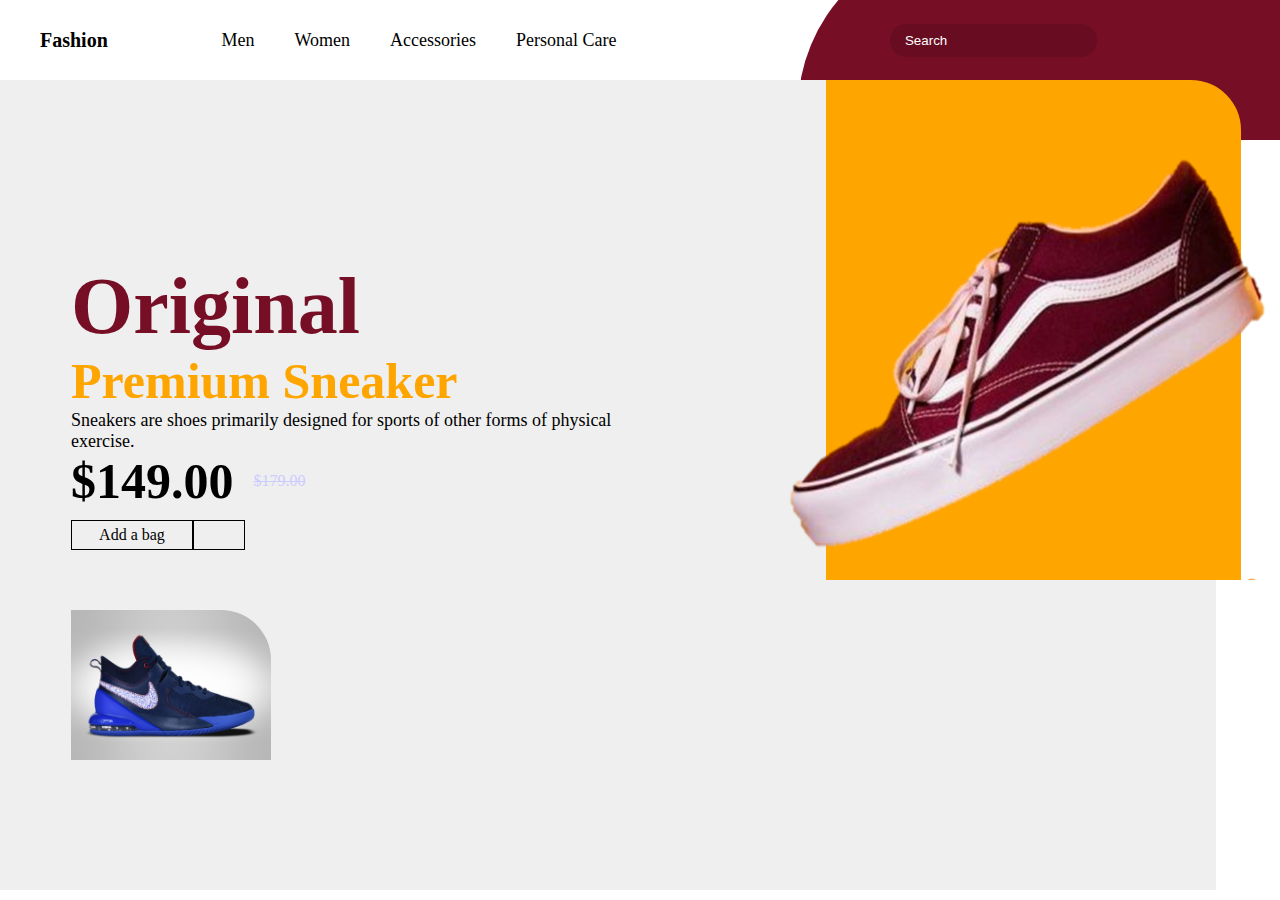
<file: index.html>
<html>
    <head>
        <title>E-commerce web concept</title>
        <link rel="stylesheet" href="style.css">
        <link rel="stylesheet" href="https://cdnjs.cloudflare.com/ajax/libs/font-awesome/6.0.0-beta3/css/all.min.css" integrity="sha512-Fo3rlrZj/k7ujTnHg4CGR2D7kSs0v4LLanw2qksYuRlEzO+tcaEPQogQ0KaoGN26/zrn20ImR1DfuLWnOo7aBA==" crossorigin="anonymous" referrerpolicy="no-referrer" />
    </head>
    <body>
        <div class="Navbar">
            <div class="logo">Fashion</div>
            <div class="Nav">
                <li>Men</li>
                <li>Women</li>
                <li>Accessories</li>
                <li>Personal Care</li>
            </div>
            <div class="searchbar">
                <div class="search">
                    <input type="search" placeholder="Search">
                    <i class="fa-solid fa-search"></i>
                </div>
                <i class="fa-solid fa-cart-arrow-down"></i>
                <i class="fa-solid fa-bars"></i>
            </div>
        </div>

        <div class="heading">
            <div class="leftcontent">
                <h2>Original</h2>
                <h3>Premium Sneaker</h3>
                <p>Sneakers are shoes 
                    primarily designed for sports of other forms of 
                    physical exercise.
                </p>
                <div class="price">
                    <strong>$149.00</strong>
                    <div class="actualprice">
                        $179.00
                    </div>
                </div>

                <div class="addbag">
                    <div class="bagtext">
                        Add a bag
                    </div>
                    <div class="bagicon">
                        <i class="fa-solid fa-bag-shopping"></i>
                    </div>
                </div>

                <img src="shoes1.jpg" width="200px" height="150px" class="shoesdown">
            </div>

            <div class="rightcontent">
                <img src="shoes1.png" width="500px" height="500px">
            </div>
        </div>
    </body>
</html>
</file>
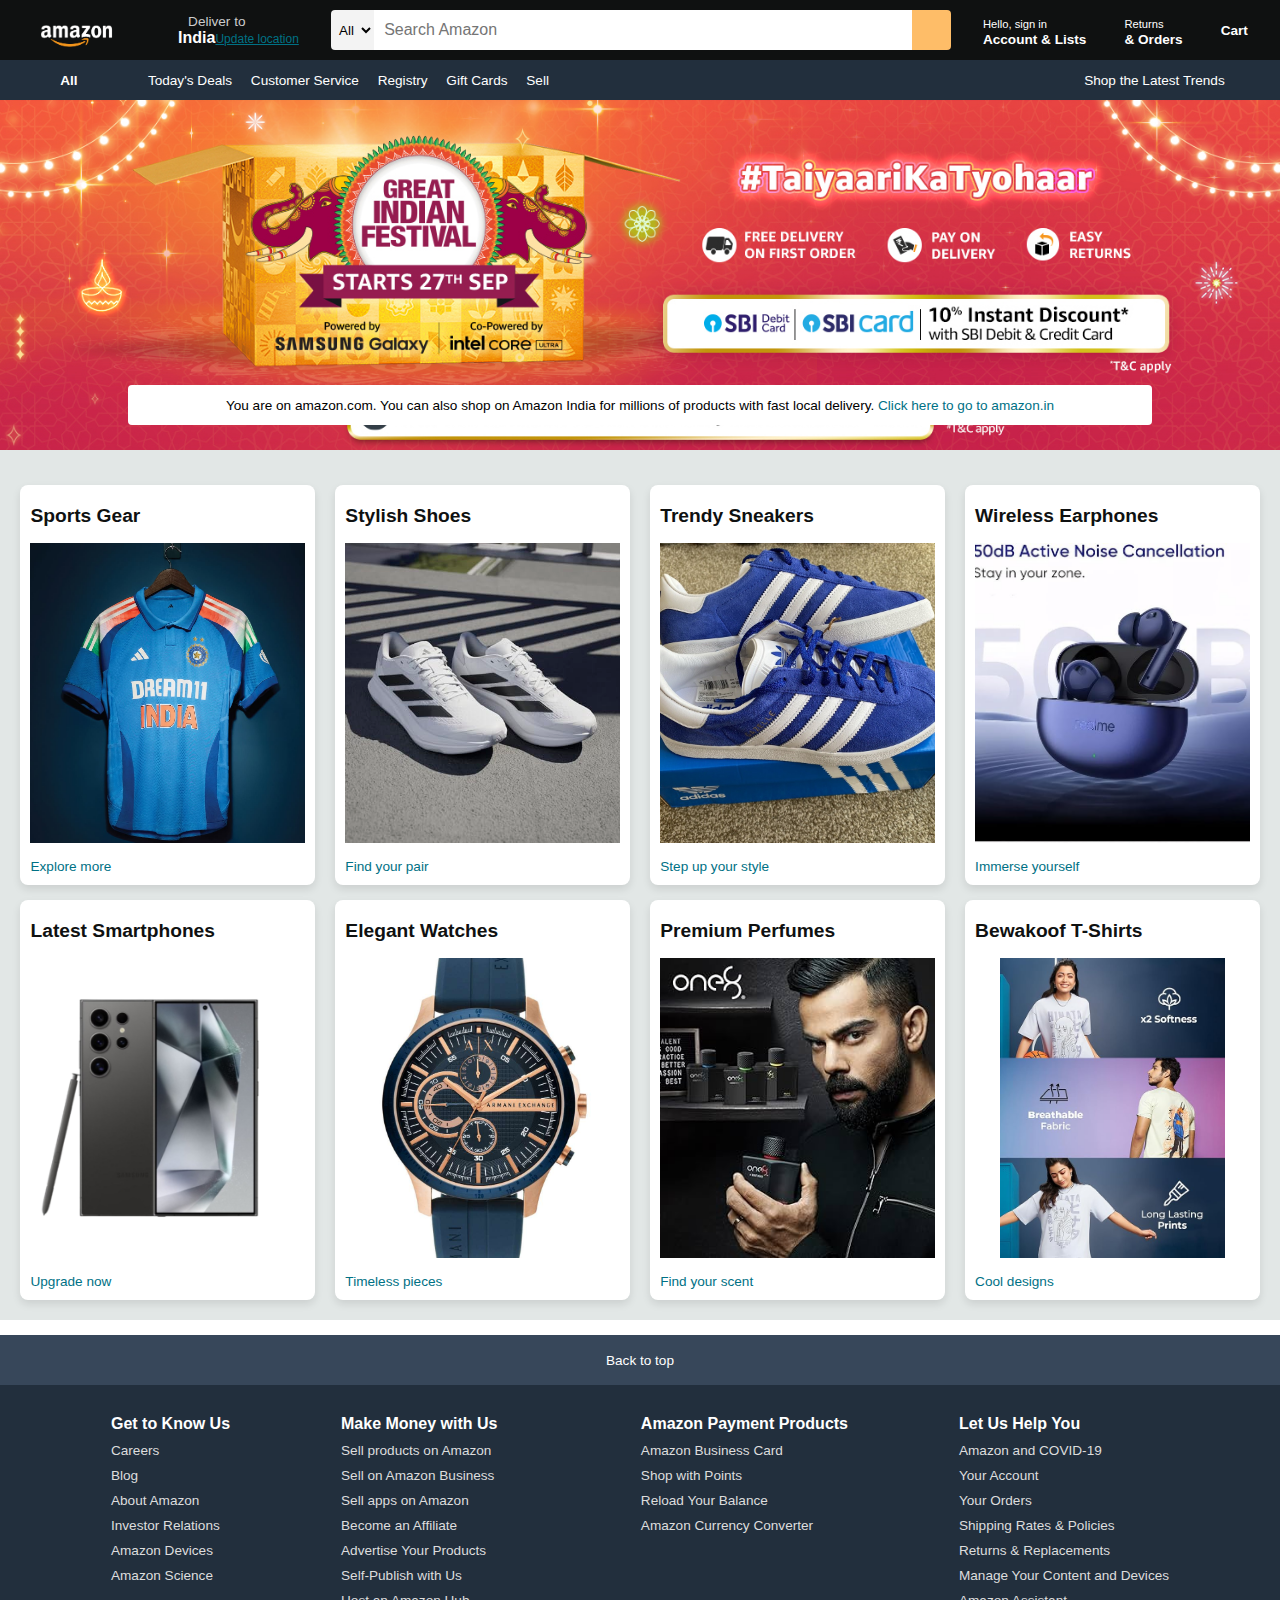
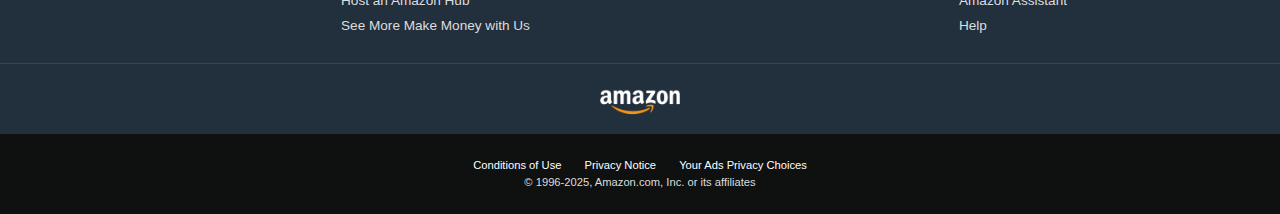
<file: Amazon Clone/index.html>
<!DOCTYPE html>
<html lang="en">
<head>
    <meta charset="UTF-8">
    <meta name="viewport" content="width=device-width, initial-scale=1.0">
    <title>Amazon Products Showcase</title>
    <link rel="stylesheet" href="style.css">
    <link rel="stylesheet" href="https://cdnjs.cloudflare.com/ajax/libs/font-awesome/6.5.2/css/all.min.css" integrity="sha512-SnH5WK+bZxgPHs44uWIX+LLJAJ9/2PkPKZ/QiAj6Ta8yptKmFlDLI4zAwH+zdybfQEmUFzVpISw/IKzphliPABC" crossorigin="anonymous" referrerpolicy="no-referrer" />
</head>
<body>
    <header>
        <div class="navbar">
            <div class="nav-logo border">
                <div class="logo"></div>
            </div>

            <div class="nav-address border">
                <p class="add-first">Deliver to</p>
                <div class="add-icon">
                    <i class="fa-solid fa-location-dot"></i>
                    <p class="add-second">India</p>
                    <span class="change-location-text">Update location</span>
                </div>
            </div>
            <div class="nav-search">
                <select class="search-select">
                    <option>All</option>
                </select>
                <input placeholder="Search Amazon" class="search-input">
                <button type="submit" class="search-icon">
                    <i class="fa-solid fa-magnifying-glass"></i>
                </button>
            </div>

            <div class="nav-signin border">
                <p><span>Hello, sign in</span></p>
                <p class="nav-second">Account & Lists</p>
            </div>

            <div class="nav-return border">
                <p><span>Returns</span></p>
                <p class="nav-second">& Orders</p>
            </div>

            <div class="nav-cart border">
                <i class="fa-solid fa-cart-shopping"></i>
                Cart
            </div>
        </div>

        <div class="panel">
            <div class="panel-all">
                <i class="fa-solid fa-bars"></i>
                All
            </div>
            <div class="panel-ops">
                <p>Today's Deals</p>
                <p>Customer Service</p>
                <p>Registry</p>
                <p>Gift Cards</p>
                <p>Sell</p>
            </div>
            <div class="panel-deals">
                Shop the Latest Trends
            </div>
        </div>
    </header>

    <div class="hero-section">
        <div class="hero-msg">
            <p>You are on amazon.com. You can also shop on Amazon India for millions of products with fast local delivery. <a href="#">Click here to go to amazon.in</a></p>
        </div>
    </div>

    <div class="shop-section">
        <div class="box1 box">
            <div class="box-content">
                <h2>Sports Gear</h2>
                <div class="box-img" style="background-image: url('images/sports_gear.jpg');"></div>
                <p>Explore more</p>
            </div>
        </div>
        <div class="box2 box">
            <div class="box-content">
                <h2>Stylish Shoes</h2>
                <div class="box-img" style="background-image: url('images/stylish_shoes.jpg');"></div>
                <p>Find your pair</p>
            </div>
        </div>
        <div class="box3 box">
            <div class="box-content">
                <h2>Trendy Sneakers</h2>
                <div class="box-img" style="background-image: url('images/trendy_sneakers.jpg');"></div>
                <p>Step up your style</p>
            </div>
        </div>
        <div class="box4 box">
            <div class="box-content">
                <h2>Wireless Earphones</h2>
                <div class="box-img" style="background-image: url('images/wireless_earphones.jpg');"></div>
                <p>Immerse yourself</p>
            </div>
        </div>
        <div class="box5 box">
            <div class="box-content">
                <h2>Latest Smartphones</h2>
                <div class="box-img" style="background-image: url('images/latest_smartphones.jpg');"></div>
                <p>Upgrade now</p>
            </div>
        </div>
        <div class="box6 box">
            <div class="box-content">
                <h2>Elegant Watches</h2>
                <div class="box-img" style="background-image: url('images/elegant_watches.jpg');"></div>
                <p>Timeless pieces</p>
            </div>
        </div>
        <div class="box7 box">
            <div class="box-content">
                <h2>Premium Perfumes</h2>
                <div class="box-img" style="background-image: url('images/premium_perfumes.jpg');"></div>
                <p>Find your scent</p>
            </div>
        </div>
        <div class="box8 box">
            <div class="box-content">
                <h2>Bewakoof T-Shirts</h2>
                <div class="box-img bewakoof-img" style="background-image: url('images/bewakoof_tshirts.jpg');"></div>
                <p>Cool designs</p>
            </div>
        </div>
    </div>

    <footer>
        <div class="foot-panel1">
            Back to top
        </div>

        <div class="foot-panel2">
            <ul>
                <p>Get to Know Us</p>
                <a href="#">Careers</a>
                <a href="#">Blog</a>
                <a href="#">About Amazon</a>
                <a href="#">Investor Relations</a>
                <a href="#">Amazon Devices</a>
                <a href="#">Amazon Science</a>
            </ul>
            <ul>
                <p>Make Money with Us</p>
                <a href="#">Sell products on Amazon</a>
                <a href="#">Sell on Amazon Business</a>
                <a href="#">Sell apps on Amazon</a>
                <a href="#">Become an Affiliate</a>
                <a href="#">Advertise Your Products</a>
                <a href="#">Self-Publish with Us</a>
                <a href="#">Host an Amazon Hub</a>
                <a href="#">See More Make Money with Us</a>
            </ul>
            <ul>
                <p>Amazon Payment Products</p>
                <a href="#">Amazon Business Card</a>
                <a href="#">Shop with Points</a>
                <a href="#">Reload Your Balance</a>
                <a href="#">Amazon Currency Converter</a>
            </ul>
            <ul>
                <p>Let Us Help You</p>
                <a href="#">Amazon and COVID-19</a>
                <a href="#">Your Account</a>
                <a href="#">Your Orders</a>
                <a href="#">Shipping Rates & Policies</a>
                <a href="#">Returns & Replacements</a>
                <a href="#">Manage Your Content and Devices</a>
                <a href="#">Amazon Assistant</a>
                <a href="#">Help</a>
            </ul>
        </div>

        <div class="foot-panel3">
            <div class="logo"></div>
        </div>

        <div class="foot-panel4">
            <div class="pages">
                <a href="#">Conditions of Use</a>
                <a href="#">Privacy Notice</a>
                <a href="#">Your Ads Privacy Choices</a>
            </div>
            <div class="copyright">
                © 1996-2025, Amazon.com, Inc. or its affiliates
            </div>
        </div>
    </footer>
</body>
</html>
</file>
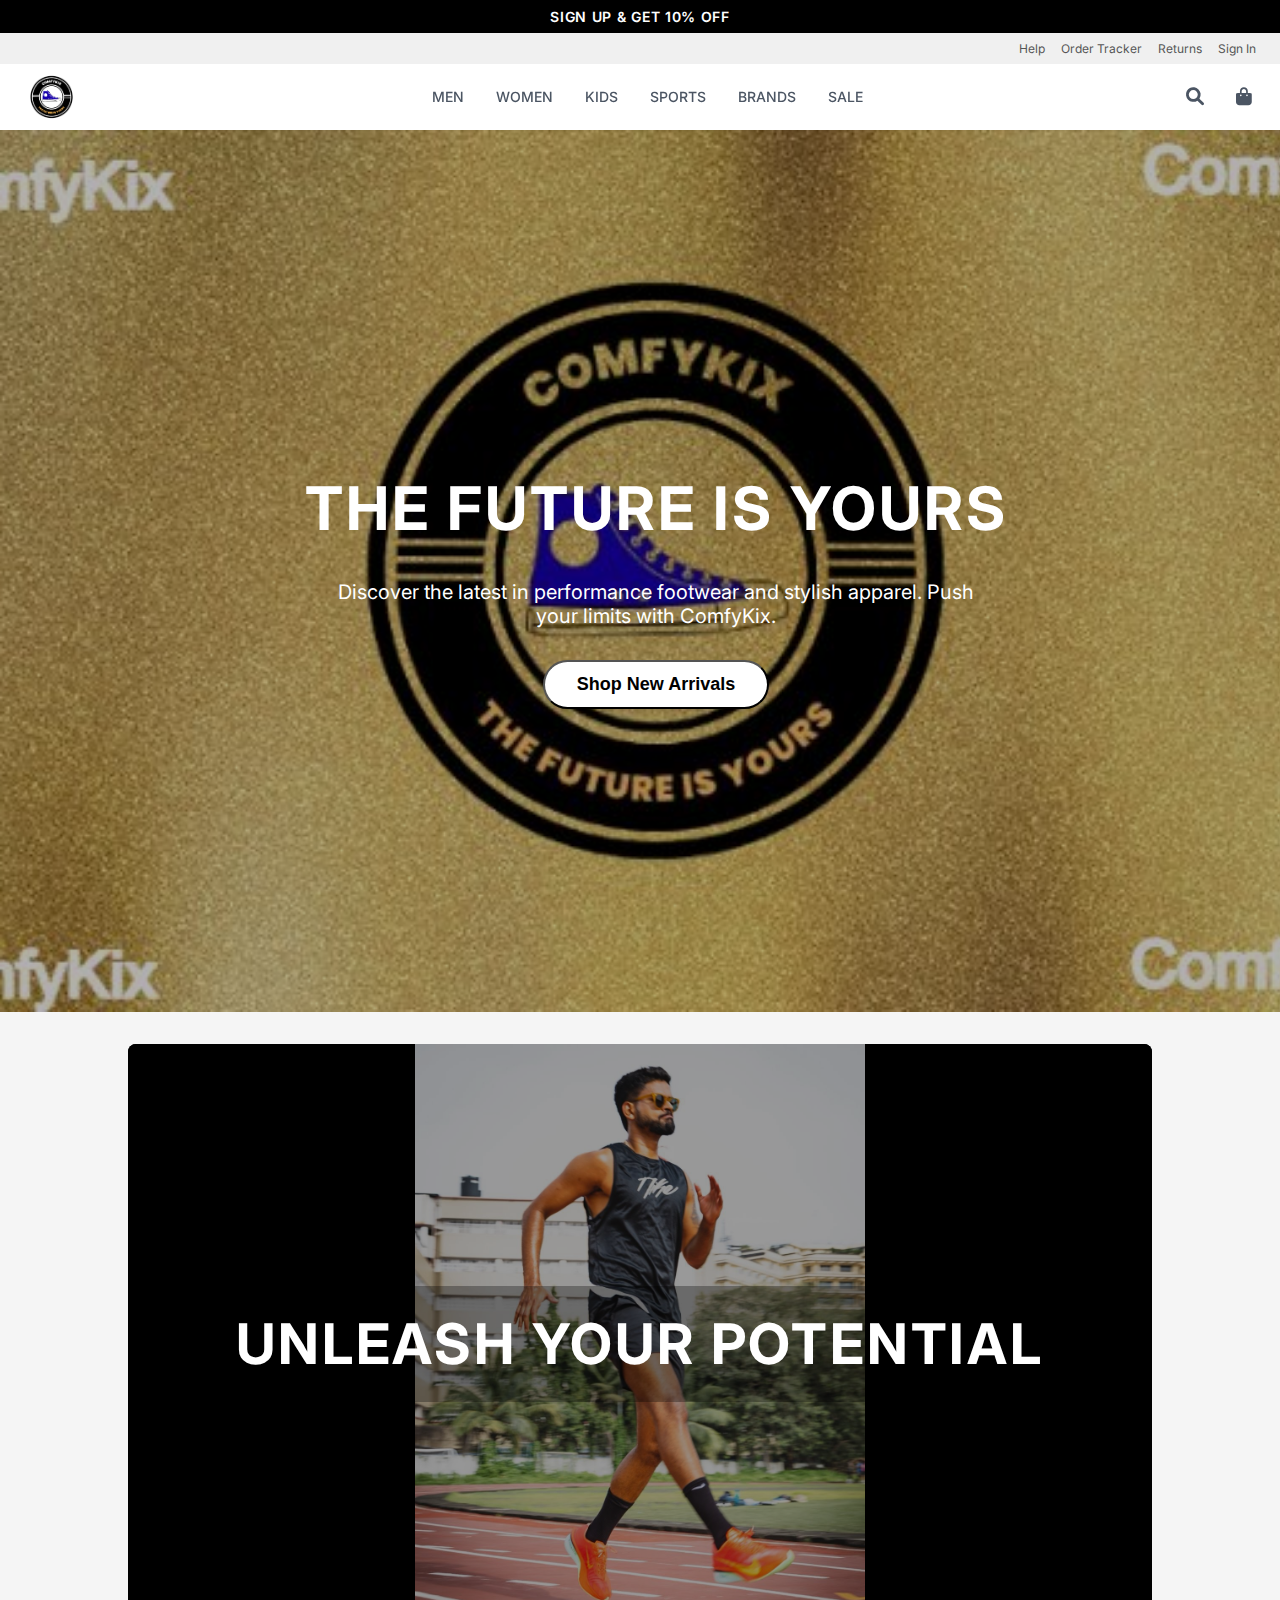
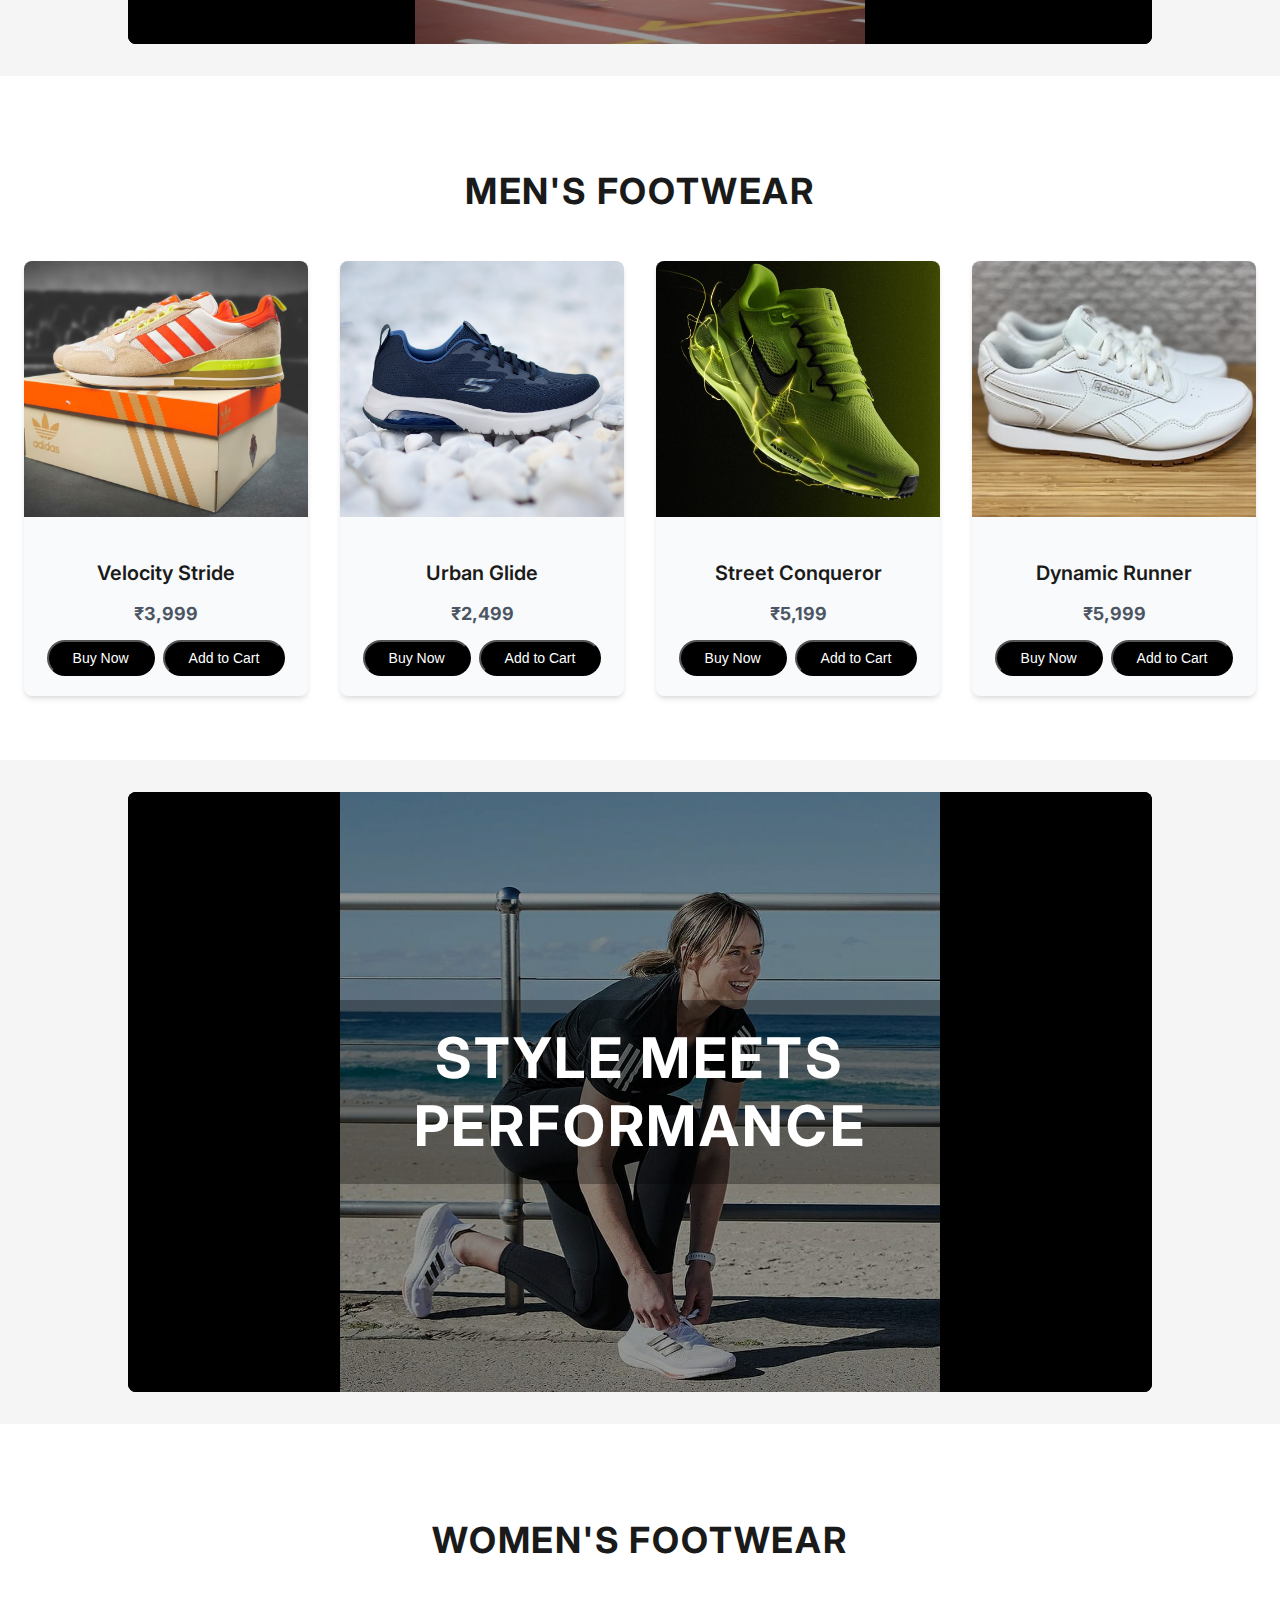
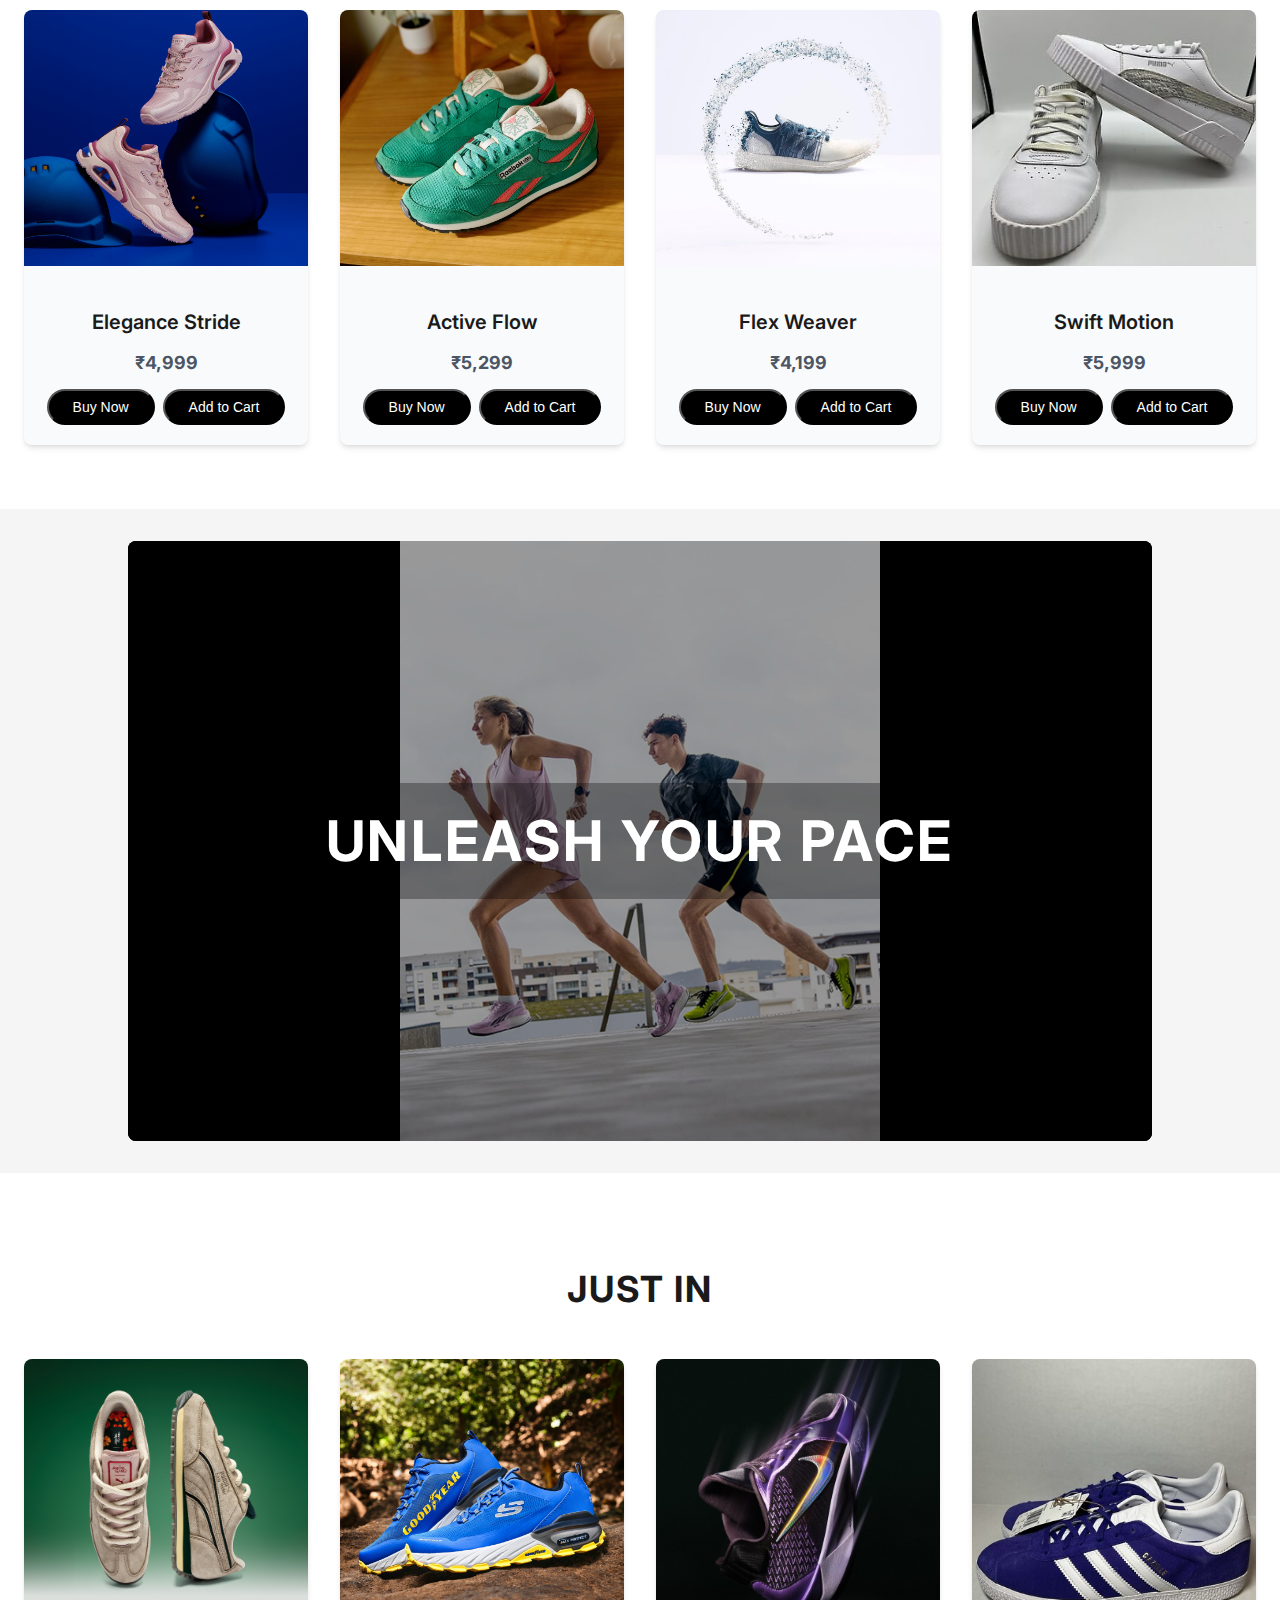
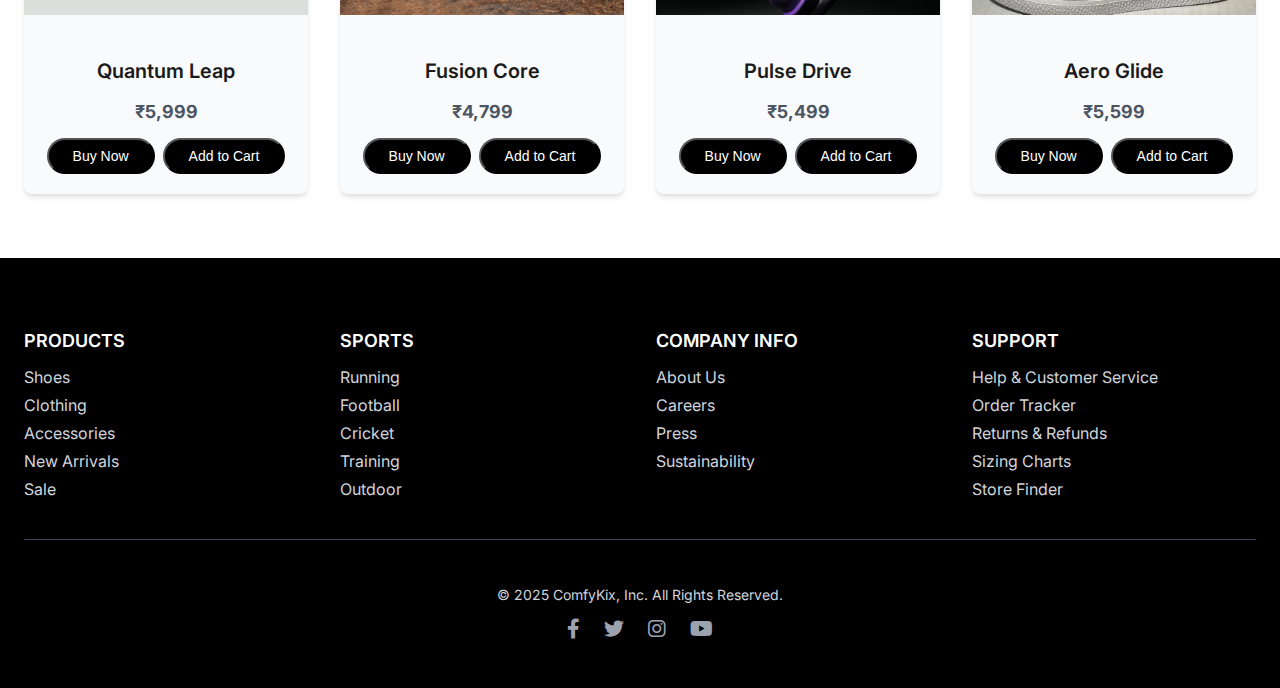
<file: ComfyKix/index.html>
<!DOCTYPE html>
<html lang="en">
<head>
  <meta charset="UTF-8" />
  <meta name="viewport" content="width=device-width, initial-scale=1.0" />
  <title>ComfyKix - The Future is Yours</title>
  <!-- Google Fonts - Inter for a clean, modern look like Adidas -->
  <link rel="preconnect" href="https://fonts.googleapis.com">
  <link rel="preconnect" href="https://fonts.gstatic.com" crossorigin>
  <link href="https://fonts.googleapis.com/css2?family=Inter:wght@300;400;500;600;700&display=swap" rel="stylesheet">
  <!-- Font Awesome for icons -->
  <link rel="stylesheet" href="https://cdnjs.cloudflare.com/ajax/libs/font-awesome/6.0.0-beta3/css/all.min.css" xintegrity="sha512-Fo3rlalHpgc7b+BvQJt+qg+n0Lw6l5Xo5+j5A2z5o4C5/4yB2z4f5O9eF5f+o5d5x4j4z4v0Q0e4O5g5S5V5w5" crossorigin="anonymous" referrerpolicy="no-referrer" />
  <!-- Custom CSS for specific overrides and fine-tuning -->
  <link rel="stylesheet" href="style.css" />
</head>
<body>

  <!-- New Promotional Bar -->
  <div class="promo-bar">
    SIGN UP & GET 10% OFF
  </div>

  <!-- Top Bar -->
  <div class="top-bar">
    <ul class="top-bar-links">
      <li><a href="#">Help</a></li>
      <li><a href="#" id="order-tracker-link">Order Tracker</a></li>
      <li><a href="#">Returns</a></li>
      <li><a href="#">Sign In</a></li>
    </ul>
  </div>

  <!-- Main Navbar -->
  <nav class="main-navbar">
    <!-- Logo -->
    <div class="navbar-logo-container">
      <img src="images/logo.png" onerror="this.onerror=null;this.src='https://placehold.co/100x30/000/FFF?text=COMFYKIX+Step+into+Comfort';" alt="ComfyKix Logo - Step into Comfort" class="navbar-logo">
    </div>

    <!-- Nav Links -->
    <ul class="nav-links-list">
      <li class="nav-link-item"><a href="#">Men</a></li>
      <li class="nav-link-item"><a href="#">Women</a></li>
      <li class="nav-link-item"><a href="#">Kids</a></li>
      <li class="nav-link-item"><a href="#">Sports</a></li>
      <li class="nav-link-item"><a href="#">Brands</a></li>
      <li class="nav-link-item"><a href="#">Sale</a></li>
    </ul>

    <!-- Right Section - Icons -->
    <div class="right-section-icons">
      <button class="icon-button">
        <i class="fas fa-search"></i>
      </button>
      <button class="icon-button" id="cart-icon-button">
        <i class="fas fa-shopping-bag"></i>
        <span id="cart-count" class="cart-count">0</span>
      </button>
      <!-- Mobile Menu Button -->
      <button class="icon-button mobile-menu-button">
        <i class="fas fa-bars"></i>
      </button>
    </div>
  </nav>

  <!-- Hero Section - Main landing hero -->
  <section class="hero-main">
    <img src="images/hero.jpg" onerror="this.onerror=null;this.src='https://placehold.co/1920x700/000000/FFFFFF?text=COMFYKIX+HERO+IMAGE';" alt="ComfyKix Main Hero Background" class="hero-main-image">
    <div class="hero-overlay">
      <h1 class="hero-title">THE FUTURE IS YOURS</h1>
      <p class="hero-subtitle">Discover the latest in performance footwear and stylish apparel. Push your limits with ComfyKix.</p>
      <button class="hero-button">
        Shop New Arrivals
      </button>
    </div>
  </section>

  <!-- BG2 Section before Men's Footwear -->
  <section class="banner-section">
    <img src="images/bg2.jpg" onerror="this.onerror=null;this.src='https://placehold.co/1920x400/333333/FFFFFF?text=COMFYKIX+MEN+BANNER';" alt="ComfyKix Men's Section Background" class="banner-image">
    <div class="banner-overlay">
      <h2 class="banner-tagline">Unleash Your Potential</h2>
    </div>
  </section>

  <!-- Men's Footwear Section -->
  <section class="product-section">
    <h2 class="section-title">Men's Footwear</h2>
    <div class="product-grid">
      <!-- Product Card 1 -->
      <div class="product-card">
        <img src="images/mens1.jpg" onerror="this.onerror=null;this.src='https://placehold.co/400x300/E5E7EB/1F2937?text=Men+Shoe+1';" alt="Men Shoe 1" class="card-image">
        <div class="card-content">
          <h3 class="card-title">Velocity Stride</h3>
          <p class="card-price">₹3,999</p>
          <div class="card-buttons-container">
            <button class="card-button buy-now-btn" data-product-name="Velocity Stride" data-product-price="3999">Buy Now</button>
            <button class="card-button add-to-cart-btn" data-product-name="Velocity Stride" data-product-price="3999">Add to Cart</button>
          </div>
        </div>
      </div>
      <!-- Product Card 2 -->
      <div class="product-card">
        <img src="images/mens2.jpg" onerror="this.onerror=null;this.src='https://placehold.co/400x300/E5E7EB/1F2937?text=Men+Shoe+2';" alt="Men Shoe 2" class="card-image">
        <div class="card-content">
          <h3 class="card-title">Urban Glide</h3>
          <p class="card-price">₹2,499</p>
          <div class="card-buttons-container">
            <button class="card-button buy-now-btn" data-product-name="Urban Glide" data-product-price="2499">Buy Now</button>
            <button class="card-button add-to-cart-btn" data-product-name="Urban Glide" data-product-price="2499">Add to Cart</button>
          </div>
        </div>
      </div>
      <!-- Product Card 3 -->
      <div class="product-card">
        <img src="images/mens3.jpg" onerror="this.onerror=null;this.src='https://placehold.co/400x300/E5E7EB/1F2937?text=Men+Shoe+3';" alt="Men Shoe 3" class="card-image">
        <div class="card-content">
          <h3 class="card-title">Street Conqueror</h3>
          <p class="card-price">₹5,199</p>
          <div class="card-buttons-container">
            <button class="card-button buy-now-btn" data-product-name="Street Conqueror" data-product-price="5199">Buy Now</button>
            <button class="card-button add-to-cart-btn" data-product-name="Street Conqueror" data-product-price="5199">Add to Cart</button>
          </div>
        </div>
      </div>
      <!-- Product Card 4 -->
      <div class="product-card">
        <img src="images/mens4.jpg" onerror="this.onerror=null;this.src='https://placehold.co/400x300/E5E7EB/1F2937?text=Image+N/A';" alt="ComfyKix Men Shoe 4" class="card-image">
        <div class="card-content">
          <h3 class="card-title">Dynamic Runner</h3>
          <p class="card-price">₹5,999</p>
          <div class="card-buttons-container">
            <button class="card-button buy-now-btn" data-product-name="Dynamic Runner" data-product-price="5999">Buy Now</button>
            <button class="card-button add-to-cart-btn" data-product-name="Dynamic Runner" data-product-price="5999">Add to Cart</button>
          </div>
        </div>
      </div>
    </div>
  </section>

  <!-- BG3 Section before Women's Footwear -->
  <section class="banner-section">
    <img src="images/bg3.jpg" onerror="this.onerror=null;this.src='https://placehold.co/1920x400/666666/FFFFFF?text=COMFYKIX+WOMEN+BANNER';" alt="ComfyKix Women's Section Background" class="banner-image">
    <div class="banner-overlay">
      <h2 class="banner-tagline">Style Meets Performance</h2>
    </div>
  </section>

  <!-- Women's Footwear Section -->
  <section class="product-section">
    <h2 class="section-title">Women's Footwear</h2>
    <div class="product-grid">
      <!-- Product Card 1 -->
      <div class="product-card">
        <img src="images/womens1.jpg" onerror="this.onerror=null;this.src='https://placehold.co/400x300/F3F4F6/1F2937?text=Women+Shoe+1';" alt="Women Shoe 1" class="card-image">
        <div class="card-content">
          <h3 class="card-title">Elegance Stride</h3>
          <p class="card-price">₹4,999</p>
          <div class="card-buttons-container">
            <button class="card-button buy-now-btn" data-product-name="Elegance Stride" data-product-price="4999">Buy Now</button>
            <button class="card-button add-to-cart-btn" data-product-name="Elegance Stride" data-product-price="4999">Add to Cart</button>
          </div>
        </div>
      </div>
      <!-- Product Card 2 -->
      <div class="product-card">
        <img src="images/womens2.jpg" onerror="this.onerror=null;this.src='https://placehold.co/400x300/F3F4F6/1F2937?text=Women+Shoe+2';" alt="Women Shoe 2" class="card-image">
        <div class="card-content">
          <h3 class="card-title">Active Flow</h3>
          <p class="card-price">₹5,299</p>
          <div class="card-buttons-container">
            <button class="card-button buy-now-btn" data-product-name="Active Flow" data-product-price="5299">Buy Now</button>
            <button class="card-button add-to-cart-btn" data-product-name="Active Flow" data-product-price="5299">Add to Cart</button>
          </div>
        </div>
      </div>
      <!-- Product Card 3 -->
      <div class="product-card">
        <img src="images/womens3.jpg" onerror="this.onerror=null;this.src='https://placehold.co/400x300/F3F4F6/1F2937?text=Women+Shoe+3';" alt="Women Shoe 3" class="card-image">
        <div class="card-content">
          <h3 class="card-title">Flex Weaver</h3>
          <p class="card-price">₹4,199</p>
          <div class="card-buttons-container">
            <button class="card-button buy-now-btn" data-product-name="Flex Weaver" data-product-price="4199">Buy Now</button>
            <button class="card-button add-to-cart-btn" data-product-name="Flex Weaver" data-product-price="4199">Add to Cart</button>
          </div>
        </div>
      </div>
      <!-- Product Card 4 -->
      <div class="product-card">
        <img src="images/womens4.jpg" onerror="this.onerror=null;this.src='https://placehold.co/400x300/F3F4F6/1F2937?text=Image+N/A';" alt="ComfyKix Women Shoe 4" class="card-image">
        <div class="card-content">
          <h3 class="card-title">Swift Motion</h3>
          <p class="card-price">₹5,999</p>
          <div class="card-buttons-container">
            <button class="card-button buy-now-btn" data-product-name="Swift Motion" data-product-price="5999">Buy Now</button>
            <button class="card-button add-to-cart-btn" data-product-name="Swift Motion" data-product-price="5999">Add to Cart</button>
          </div>
        </div>
      </div>
    </div>
  </section>

  <!-- BG1 Section before New Arrivals -->
  <section class="banner-section">
    <img src="images/bg1.jpg" onerror="this.onerror=null;this.src='https://placehold.co/1920x400/999999/FFFFFF?text=COMFYKIX+NEW+ARRIVALS+BANNER';" alt="ComfyKix New Arrivals Section Background" class="banner-image">
    <div class="banner-overlay">
      <h2 class="banner-tagline">Unleash Your Pace</h2>
    </div>
  </section>

  <!-- New Arrivals Section -->
  <section class="product-section">
    <h2 class="section-title">Just In</h2>
    <div class="product-grid">
      <!-- Product Card 1 -->
      <div class="product-card">
        <img src="images/new1.jpg" onerror="this.onerror=null;this.src='https://placehold.co/400x300/E5E7EB/1F2937?text=New+Shoe+1';" alt="New Shoe 1" class="card-image">
        <div class="card-content">
          <h3 class="card-title">Quantum Leap</h3>
          <p class="card-price">₹5,999</p>
          <div class="card-buttons-container">
            <button class="card-button buy-now-btn" data-product-name="Quantum Leap" data-product-price="5999">Buy Now</button>
            <button class="card-button add-to-cart-btn" data-product-name="Quantum Leap" data-product-price="5999">Add to Cart</button>
          </div>
        </div>
      </div>
      <!-- Product Card 2 -->
      <div class="product-card">
        <img src="images/new2.jpg" onerror="this.onerror=null;this.src='https://placehold.co/400x300/E5E7EB/1F2937?text=New+Shoe+2';" alt="New Shoe 2" class="card-image">
        <div class="card-content">
          <h3 class="card-title">Fusion Core</h3>
          <p class="card-price">₹4,799</p>
          <div class="card-buttons-container">
            <button class="card-button buy-now-btn" data-product-name="Fusion Core" data-product-price="4799">Buy Now</button>
            <button class="card-button add-to-cart-btn" data-product-name="Fusion Core" data-product-price="4799">Add to Cart</button>
          </div>
        </div>
      </div>
      <!-- Product Card 3 -->
      <div class="product-card">
        <img src="images/new3.jpg" onerror="this.onerror=null;this.src='https://placehold.co/400x300/E5E7EB/1F2937?text=New+Shoe+3';" alt="New Shoe 3" class="card-image">
        <div class="card-content">
          <h3 class="card-title">Pulse Drive</h3>
          <p class="card-price">₹5,499</p>
          <div class="card-buttons-container">
            <button class="card-button buy-now-btn" data-product-name="Pulse Drive" data-product-price="5499">Buy Now</button>
            <button class="card-button add-to-cart-btn" data-product-name="Pulse Drive" data-product-price="5499">Add to Cart</button>
          </div>
        </div>
      </div>
      <!-- Product Card 4 -->
      <div class="product-card">
        <img src="images/new4.jpg" onerror="this.onerror=null;this.src='https://placehold.co/400x300/E5E7EB/1F2937?text=Image+N/A';" alt="ComfyKix New Shoe 4" class="card-image">
        <div class="card-content">
          <h3 class="card-title">Aero Glide</h3>
          <p class="card-price">₹5,599</p>
          <div class="card-buttons-container">
            <button class="card-button buy-now-btn" data-product-name="Aero Glide" data-product-price="5599">Buy Now</button>
            <button class="card-button add-to-cart-btn" data-product-name="Aero Glide" data-product-price="5599">Add to Cart</button>
          </div>
        </div>
      </div>
    </div>
  </section>

  <!-- Footer -->
  <footer class="main-footer">
    <div class="footer-columns-grid">
      <div>
        <h4 class="footer-column-heading">Products</h4>
        <ul>
          <li class="footer-list-item"><a href="#">Shoes</a></li>
          <li class="footer-list-item"><a href="#">Clothing</a></li>
          <li class="footer-list-item"><a href="#">Accessories</a></li>
          <li class="footer-list-item"><a href="#">New Arrivals</a></li>
          <li class="footer-list-item"><a href="#">Sale</a></li>
        </ul>
      </div>
      <div>
        <h4 class="footer-column-heading">Sports</h4>
        <ul>
          <li class="footer-list-item"><a href="#">Running</a></li>
          <li class="footer-list-item"><a href="#">Football</a></li>
          <li class="footer-list-item"><a href="#">Cricket</a></li>
          <li class="footer-list-item"><a href="#">Training</a></li>
          <li class="footer-list-item"><a href="#">Outdoor</a></li>
        </ul>
      </div>
      <div>
        <h4 class="footer-column-heading">Company Info</h4>
        <ul>
          <li class="footer-list-item"><a href="#">About Us</a></li>
          <li class="footer-list-item"><a href="#">Careers</a></li>
          <li class="footer-list-item"><a href="#">Press</a></li>
          <li class="footer-list-item"><a href="#">Sustainability</a></li>
        </ul>
      </div>
      <div>
        <h4 class="footer-column-heading">Support</h4>
        <ul>
          <li class="footer-list-item"><a href="#">Help & Customer Service</a></li>
          <li class="footer-list-item"><a href="#">Order Tracker</a></li>
          <li class="footer-list-item"><a href="#">Returns & Refunds</a></li>
          <li class="footer-list-item"><a href="#">Sizing Charts</a></li>
          <li class="footer-list-item"><a href="#">Store Finder</a></li>
        </ul>
      </div>
    </div>
    <div class="footer-bottom-bar">
      <p class="footer-copyright">&copy; 2025 ComfyKix, Inc. All Rights Reserved.</p>
      <div class="social-icons-container">
        <a href="#" class="social-icon-link"><i class="fab fa-facebook-f"></i></a>
        <a href="#" class="social-icon-link"><i class="fab fa-twitter"></i></a>
        <a href="#" class="social-icon-link"><i class="fab fa-instagram"></i></a>
        <a href="#" class="social-icon-link"><i class="fab fa-youtube"></i></a>
      </div>
    </div>
  </footer>

  <!-- Shopping Cart Modal -->
  <div id="shopping-cart-modal" class="modal">
    <div class="modal-content">
      <span class="close-button">&times;</span>
      <h2>Your Shopping Cart</h2>
      <div id="cart-items-container">
        <!-- Cart items will be dynamically loaded here -->
        <p class="empty-cart-message">Your cart is empty.</p>
      </div>
      <div class="cart-summary">
        <p>Total: <span id="cart-total">₹0</span></p>
        <button id="buy-all-items-btn" class="card-button">Buy All Items</button>
      </div>
    </div>
  </div>

  <!-- Order Confirmation Modal -->
  <div id="order-confirmation-modal" class="modal">
    <div class="modal-content">
      <span class="close-button">&times;</span>
      <h2>Order Successful!</h2>
      <p>Your order has been placed and will be processed shortly.</p>
      <button class="card-button close-confirmation-btn">Close</button>
    </div>
  </div>

  <!-- Order Tracker Modal -->
  <div id="order-tracker-modal" class="modal">
    <div class="modal-content">
      <span class="close-button">&times;</span>
      <h2>Order Tracker</h2>
      <div id="order-tracker-content">
        <p>Enter your order number to track your order:</p>
        <input type="text" id="order-number-input" placeholder="Order Number" class="order-input">
        <button id="track-order-btn" class="card-button">Track Order</button>
        <div id="order-status-display" class="order-status-display">
          <!-- Order status will be displayed here -->
        </div>
      </div>
      <button class="card-button close-tracker-btn">Close</button>
    </div>
  </div>

  <script src="script.js"></script>
</body>
</html>
</file>
<file: style.css>
*{
    padding:0;
    margin:0;
}
.Navbar{
    display:flex;
    justify-content:space-between;
    height: 80px;
    align-items: center;
    padding:0px 40px;
}
.logo{
    font-size: 20px;
    font-weight: 900;
}
.Nav{
    display: flex;
    justify-content: space-between;
    list-style: none;
    font-size: 18px;
    position: relative;
    left: -100px;
}
li{
    margin-left: 40px;
}
li:hover{
    color:rgb(104,12,33);
    text-decoration:underline;
    text-underline-position:under;
}
.searchbar{
    display: flex;
    justify-content: space-between;
    font-size: 18px;
    width: 350px;
    color:white;
    
}
.Navbar::after{
    width: 482px;
    height: 200px;
    background-color:rgb(118,14,37);
    position: absolute;
    content:"";
    right:0;
    z-index: -1;
    border-radius:170px 0px 0px 0px;
    
}
.search{
    background-color:rgb(104,12,33);
    border-radius: 20px;
    padding:2px 10px;
    color:white;
}
input[type="search"]{
    border:none;
    outline:none;
    padding:7px 5px;
    border-radius: 20px;
    background-color:rgb(104,12,33);
    color:white;
}
::placeholder{
    color:white;
}


/**************heading**************/
.heading{
    display: flex;
    justify-content: center;
    background-color:rgb(239,239,239);
    width: 95%;
    height: 90%;
    border-radius: 0px 50px 0px 0px;
}
h2{
    font-size: 80px;
    color:rgb(118,14,37);
}
h3{
    font-size: 50px;
    color:orange;
}
p{
    font-size: 18px;
}

.price{
    display: flex;
    align-items: center;
}
strong{
    font-size: 50px;
}
.actualprice{
    text-decoration: line-through;
    color:#ccf;
    margin-left: 20px;
}

.addbag{
    display: flex;
    margin:10px 0px;
}
.bagtext{
    padding:5px 10px;
    width:100px;
    border:1px solid black;
    text-align: center;
}
.bagicon{
    border:1px solid black;
    width: 30px;
    text-align: center;
    padding:5px 10px;
}
.leftcontent{
    display: flex;
    justify-content: center;
    flex-direction: column;
    margin-left: 71px;
}

.rightcontent{
    width: 550px;
    height: 550px;
    position: relative;
    z-index: 1;
    display: flex;
    justify-content: right;

}
.rightcontent::after{
    content: "";
    width: 415px;
    height: 500px;
    position: absolute;
    background-color:orange;
    right: -25px;
    border-radius: 0px 50px 0px 0px;
    z-index: -1;
}
.rightcontent img{
    position: relative;
    right:-65px;

}

.shoesdown{
    border-radius: 0px 50px 0px 0px;
    position: relative;
    top:50px;
}
</file>
<file: Amazon Clone/style.css>
/* Universal Styles */
* {
    margin: 0;
    font-family: Arial, sans-serif;
    box-sizing: border-box; /* Ensures padding and border are included in the element's total width and height */
}

/* Navbar Styling */
.navbar {
    height: 60px; /* Fixed height for the navbar */
    background-color: #0F1111; /* Dark background color */
    color: white; /* White text color */
    display: flex; /* Use flexbox for layout */
    align-items: center; /* Vertically align items in the center */
    justify-content: space-evenly; /* Distribute items evenly with space around them */
}

.nav-logo {
    height: 50px; /* Height for the logo container */
    width: 100px; /* Width for the logo container */
}

.logo {
    background-image: url("images/amazon_logo.png"); /* Path to your Amazon logo image */
    background-size: cover; /* Cover the entire container */
    height: 50px;
    width: 100%;
}

/* General border style for clickable elements in navbar */
.border {
    border: 1.5px solid transparent; /* Transparent border by default */
    padding: 5px; /* Padding for a larger hover area */
    border-radius: 2px; /* Slightly rounded corners */
}

.border:hover {
    border: 1.5px solid white; /* White border on hover */
}

/* Address Box (Location) */
.nav-address {
    /* The border class already handles overall styling and hover */
    display: flex; /* Use flexbox for content inside address box */
    flex-direction: column; /* Stack "Deliver to" and the city/update link */
    align-items: flex-start; /* Align text to the left */
    margin-left: 15px; /* Adjust left margin as needed */
    cursor: pointer; /* Indicate it's clickable */
}

.add-first {
    color: #cccccc; /* Lighter color for "Deliver to" */
    font-size: 0.85rem; /* Smaller font size */
    margin-left: 15px; /* Aligns with icon below if no icon in this line */
}

.add-icon {
    display: flex; /* Use flexbox for icon and city name */
    align-items: center; /* Vertically align icon and text */
}

.add-icon i {
    margin-right: 5px; /* Space between location icon and city name */
}

.add-second {
    font-size: 1rem; /* Larger font size for city name */
    font-weight: 700; /* Bold text for city name */
}

/* Style for the "Update location" text */
.change-location-text {
    font-size: 0.75rem; /* Smaller font size for this link */
    color: #007185; /* Amazon blue link color */
    text-decoration: underline; /* Make it look like a link */
    margin-top: 2px; /* Small vertical space below the city name */
}

.change-location-text:hover {
    color: #C7511F; /* Amazon orange on hover */
}


/* Search Bar */
.nav-search {
    display: flex; /* Use flexbox for search components */
    justify-content: space-evenly; /* Distribute search components */
    width: 620px; /* Fixed width for the search bar */
    height: 40px; /* Fixed height */
    border-radius: 4px; /* Rounded corners */
}

.search-select {
    background-color: #f3f3f3; /* Light grey background for dropdown */
    width: 50px; /* Fixed width for the dropdown */
    text-align: center; /* Center text in dropdown */
    border-top-left-radius: 4px; /* Rounded top-left corner */
    border-bottom-left-radius: 4px; /* Rounded bottom-left corner */
    border: none; /* No default border */
    cursor: pointer; /* Indicate it's clickable */
}

.search-input {
    width: 100%; /* Take up remaining width */
    font-size: 1rem; /* Standard font size */
    border: none; /* No default border */
    padding-left: 10px; /* Padding inside the input field */
    outline: none; /* Remove outline on focus */
}

.search-icon {
    /* Styles for the search button */
    width: 45px;
    display: flex;
    justify-content: center;
    align-items: center;
    font-size: 1.2rem;
    background-color: #febd68;
    border-top-right-radius: 4px;
    border-bottom-right-radius: 4px;
    color: #0F1111;
    cursor: pointer;
    /* Added styles for button element to override defaults */
    border: none;
    padding: 0;
}


.nav-search:focus-within {
    border: 2px solid #FEBD68; /* Orange border when any element inside is focused */
    outline: none; /* Remove default outline */
}

/* Sign-in & Returns/Orders */
span {
    font-size: 0.7rem; /* Smaller font for "Hello, sign in" and "Returns" */
}

.nav-second {
    font-size: 0.85rem; /* Standard font for "Account & Lists" and "& Orders" */
    font-weight: 700; /* Bold text */
}

/* Cart Icon */
.nav-cart i {
    font-size: 30px; /* Size of the cart icon */
}

.nav-cart {
    font-size: 0.85rem;
    font-weight: 700;
    display: flex; /* Use flexbox to align icon and text */
    align-items: flex-end; /* Align icon and text to the bottom */
    padding-bottom: 5px; /* Adjust vertical position */
    position: relative; /* For future positioning of cart count badge */
}

/* Panel Below Navbar (Categories/Deals) */
.panel {
    height: 40px; /* Fixed height */
    background-color: #222f3d; /* Dark blue background */
    display: flex; /* Use flexbox for layout */
    align-items: center; /* Vertically align items */
    justify-content: space-evenly; /* Distribute items evenly */
    color: white; /* White text color */
    font-size: 0.85rem; /* Standard font size */
}

.panel-ops p {
    display: inline; /* Keep text on the same line */
    margin-left: 15px; /* Space between list items */
    cursor: pointer; /* Indicate clickable links */
}

/* Hover effect for all panel items */
.panel-ops p:hover,
.panel-all:hover,
.panel-deals:hover {
    border: 1px solid transparent; /* Prevent content shift on hover */
    padding: 3px 6px; /* Similar padding as .border */
    border-radius: 2px;
    border-color: white; /* Show white border on hover */
}

.panel-ops {
    width: 70%; /* Take up 70% of panel width */
}

.panel-all {
    font-weight: 700; /* Bold text */
    padding: 8px 9px; /* Consistent padding for hover effect */
    display: flex; /* Use flexbox for icon and text */
    align-items: center; /* Vertically align icon and text */
}
.panel-all i {
    margin-right: 5px; /* Space between menu icon and "All" text */
}

.panel-deals {
     padding: 8px 9px; /* Consistent padding */
     cursor: pointer; /* Indicate clickable */
}

/* Hero Section (Main Banner) */
.hero-section {
    background-image: url("images/hero_image.jpg"); /* Path to your hero banner image */
    background-size: cover; /* Cover the entire section */
    background-position: center; /* Center the background image */
    height: 350px; /* Fixed height */
    display: flex; /* Use flexbox to position message */
    justify-content: center; /* Horizontally center message */
    align-items: flex-end; /* Align message to the bottom */
}

.hero-msg {
    background-color: white; /* White background for the message box */
    color: black; /* Black text color */
    height: 40px; /* Fixed height for message box */
    display: flex; /* Use flexbox to center message text */
    align-items: center; /* Vertically center message text */
    justify-content: center; /* Horizontally center message text */
    font-size: 0.85rem; /* Standard font size */
    width: 80%; /* Width of the message box */
    margin-bottom: 25px; /* Space from the bottom of the hero section */
    border-radius: 4px; /* Slightly rounded corners */
}

.hero-msg a {
    color: #007185; /* Amazon blue link color */
    text-decoration: none; /* Remove default underline */
}

.hero-msg a:hover {
    text-decoration: underline; /* Add underline on hover */
}

/* Shop Section (Product Grid) */
.shop-section {
    display: flex; /* Use flexbox for the grid */
    flex-wrap: wrap; /* Allow items to wrap to the next line */
    justify-content: space-evenly; /* Distribute items evenly with space around them */
    background-color: #e2e7e6; /* Light grey background */
    padding: 20px 0; /* Vertical padding */
}

.box {
    height: 400px; /* Fixed height for each product box */
    width: 23%; /* Approx 4 boxes per row on large screens */
    background-color: white; /* White background for each box */
    padding: 20px 0 15px; /* Padding inside the box */
    margin-top: 15px; /* Vertical space between rows */
    border-radius: 8px; /* Soften edges of boxes */
    box-shadow: 0 4px 8px rgba(0,0,0,0.1); /* Subtle shadow for depth */
    transition: box-shadow 0.2s ease; /* Smooth transition for shadow */
}

.box-img {
    height: 300px; /* Fixed height for the image area */
    background-size: cover; /* Default: Scales to cover the area, may crop */
    background-position: center; /* Center the image within its area */
    margin-top: 1rem;
    margin-bottom: 1rem;
    transition: transform 0.2s ease; /* Smooth hover effect for image */
}

/* Specific style for Bewakoof T-Shirts image to ensure it's fully visible */
.bewakoof-img {
    background-size: contain; /* Scales the image to fit entirely within the box */
    background-repeat: no-repeat; /* Prevents repetition if space remains */
}


.box-content {
    margin-left: 10px;
    margin-right: 10px;
}

.box-content h2 {
    font-size: 1.2rem; /* Font size for product title */
    margin-bottom: 0.5rem; /* Space below title */
    color: #0F1111; /* Dark text color */
}

.box-content p {
    color: #007185; /* Amazon blue link color */
    font-size: 0.85rem; /* Smaller font for "See more" */
    cursor: pointer; /* Indicate it's clickable */
}
.box-content p:hover {
    color: #C7511F; /* Amazon orange on hover */
    text-decoration: underline; /* Underline on hover */
}

/* Hover effect for the entire box */
.box:hover .box-img {
    transform: scale(1.02); /* Slightly zoom image on hover */
}
.box:hover {
    box-shadow: 0 6px 12px rgba(0,0,0,0.15); /* Stronger shadow on hover */
}

/* Footer Styling */
footer {
    margin-top: 15px; /* Space above the footer */
}

.foot-panel1 {
    background-color: #37475a; /* Dark blue-grey background */
    color: white; /* White text */
    height: 50px; /* Fixed height */
    display: flex;
    justify-content: center;
    align-items: center;
    font-size: 0.85rem;
    cursor: pointer;
}
.foot-panel1:hover {
    background-color: #485769; /* Slightly lighter on hover */
}

.foot-panel2 {
    background-color: #222f3d; /* Darker blue background */
    color: white;
    display: flex;
    justify-content: space-evenly; /* Distribute columns evenly */
    padding: 30px 0; /* Vertical padding */
    border-bottom: 1px solid #3a4553; /* Separator line */
}

.foot-panel2 ul {
    margin: 0;
    padding: 0;
    list-style-type: none; /* Remove bullet points */
}

.foot-panel2 ul a {
    display: block; /* Make links block-level for spacing */
    font-size: 0.85rem;
    margin-top: 10px; /* Space between links */
    color: #dddddd; /* Light grey for links */
    text-decoration: none; /* Remove default underline */
}

.foot-panel2 ul a:hover {
    text-decoration: underline; /* Add underline on hover */
}

.foot-panel2 p {
    font-weight: 700; /* Bold headings */
    margin-bottom: 10px; /* Space below heading */
}

.foot-panel3 {
    background-color: #222f3d; /* Same as panel2 */
    height: 70px; /* Fixed height */
    display: flex;
    justify-content: center;
    align-items: center;
}

.foot-panel3 .logo {
    background-image: url("images/amazon_logo.png");
    background-size: cover;
    height: 50px;
    width: 100px;
    margin: 0 auto; /* Center logo if only one item */
}

.foot-panel4 {
    background-color: #0F1111; /* Darkest background */
    color: white;
    height: 80px;
    font-size: 0.7rem;
    text-align: center;
    padding-top: 25px; /* Adjust padding to center content */
}

.foot-panel4 .pages a {
    color: white;
    margin: 0 10px; /* Space between links */
    text-decoration: none;
}

.foot-panel4 .pages a:hover {
    text-decoration: underline;
}

.foot-panel4 .copyright {
    margin-top: 5px;
    color: #DDDDDD; /* Slightly lighter color for copyright */
}

/* --- Basic Responsiveness --- */

/* For screens smaller than 768px (e.g., tablets) */
@media (max-width: 768px) {
    .navbar {
        flex-wrap: wrap; /* Allow navbar items to wrap */
        height: auto; /* Auto height to accommodate wrapped items */
        padding: 10px 0; /* Vertical padding */
    }
    .nav-search {
        width: 90%; /* Wider search bar */
        margin: 10px auto; /* Center search bar with vertical margin */
    }
    /* Adjust address block for smaller screens */
    .nav-address {
        width: 100%; /* Full width */
        text-align: center;
        margin-top: 10px;
        flex-direction: row; /* Keep elements in a row for mobile */
        justify-content: center; /* Center content horizontally */
        align-items: center;
        padding-left: 0; /* Remove previous left margin */
    }
    .add-icon {
        flex-direction: row; /* Keep icon and text in a row */
        align-items: center;
        justify-content: center;
        margin-left: 0; /* Reset margin */
        width: auto;
    }
    .add-first {
        width: 100%;
        text-align: center;
        margin-left: 0;
        margin-bottom: 5px; /* Add space below "Deliver to" */
    }
    /* Adjust other navbar items */
    .nav-signin, .nav-return, .nav-cart {
        width: 48%; /* Adjust for two columns */
        justify-content: center;
        margin-top: 10px;
    }
    .panel {
        flex-wrap: wrap;
        height: auto;
        padding: 10px 0;
    }
    .panel-ops, .panel-deals {
        width: 100%;
        text-align: center;
        margin-top: 5px;
    }
    .box {
        width: 45%; /* Two boxes per row */
    }
    .hero-msg {
        width: 90%; /* Wider hero message */
    }
}

/* For screens smaller than 480px (e.g., mobile phones) */
@media (max-width: 480px) {
    .box {
        width: 90%; /* One box per row */
    }
    .foot-panel2 {
        flex-direction: column; /* Stack footer columns vertically */
        align-items: center; /* Center items */
    }
    .foot-panel2 ul {
        margin-bottom: 20px;
        text-align: center;
    }
}
</file>
<file: ComfyKix/style.css>
/* Custom CSS for COMFYKIX (Adidas Inspired) */

/* Global Styles */
body {
  font-family: 'Inter', sans-serif;
  margin: 0;
  padding: 0;
  box-sizing: border-box;
  background-color: #f5f5f5; /* Light grey background */
  color: #1a1a1a; /* Dark text color */
}

a {
  text-decoration: none;
  color: inherit;
}

ul {
  list-style: none;
  padding: 0;
  margin: 0;
}

/* New Promotional Bar */
.promo-bar {
  background-color: #000;
  color: #fff;
  text-align: center;
  padding: 0.5rem 0;
  font-size: 0.875rem; /* text-sm */
  text-transform: uppercase;
  font-weight: 600;
  letter-spacing: 0.05em;
  overflow: hidden; /* Keep overflow hidden if content might exceed */
  /* Animations removed */
}

/* Top Bar */
.top-bar {
  background-color: #f0f0f0;
  color: #555;
  font-size: 0.75rem; /* text-xs */
  padding: 0.5rem 1.5rem; /* py-2 px-6 */
  display: flex;
  justify-content: flex-end;
}

.top-bar-links {
  display: flex;
  gap: 1rem; /* space-x-4 */
}

.top-bar-links a:hover {
  text-decoration: underline;
}

/* Main Navbar */
.main-navbar {
  background-color: #ffffff; /* bg-white */
  box-shadow: 0 1px 2px 0 rgba(0, 0, 0, 0.05); /* shadow-sm */
  /* Adjusted padding to maintain overall navbar height with smaller logo */
  padding: 0.3rem 1.5rem; /* Reduced vertical padding slightly to compensate for larger logo */
  display: flex;
  align-items: center;
  justify-content: space-between;
  position: sticky;
  top: 0;
  z-index: 50;
}

/* Styling for the logo */
.navbar-logo {
  height: 3.5rem; /* Adjusted logo size to be larger */
  width: auto; /* Maintain aspect ratio */
  margin-right: 2rem; /* mr-8 */
  display: flex; /* Ensures it behaves like a block element */
  align-items: center; /* Vertically center the logo within its container */
}

.navbar-logo-container {
  /* No specific height needed here, as SVG height is set directly */
  display: flex; /* Ensure it aligns correctly */
  align-items: center; /* Vertically center the logo within its container */
}


.nav-links-list {
  display: none; /* hidden */
  text-transform: uppercase;
  font-weight: 500; /* font-medium */
  font-size: 0.875rem; /* text-sm */
}

@media (min-width: 768px) { /* md breakpoint */
  .nav-links-list {
    display: flex; /* md:flex */
    gap: 2rem; /* space-x-8 */
  }
}

.nav-link-item a {
  color: #4b5563; /* text-gray-700 */
  transition-property: color;
  transition-duration: 200ms;
}

.nav-link-item a:hover {
  color: #1f2937; /* hover:text-gray-900 */
}

.right-section-icons {
  display: flex;
  align-items: center;
  gap: 1.5rem; /* space-x-6 */
}

.icon-button {
  background: none;
  border: none;
  cursor: pointer;
  color: #4b5563; /* text-gray-700 */
  transition-property: color;
  transition-duration: 200ms;
  padding: 0.25rem; /* Small padding for click area */
  position: relative; /* For cart count badge */
}

.icon-button:hover {
  color: #1f2937; /* hover:text-gray-900 */
}

.icon-button i {
  font-size: 1.125rem; /* text-lg */
}

.mobile-menu-button {
  display: block; /* md:hidden */
}

@media (min-width: 768px) { /* md breakpoint */
  .mobile-menu-button {
    display: none;
  }
}

/* Cart count badge */
.cart-count {
  position: absolute;
  top: -5px;
  right: -8px;
  background-color: #000;
  color: #fff;
  border-radius: 50%;
  padding: 0.1rem 0.4rem;
  font-size: 0.65rem;
  font-weight: bold;
  min-width: 18px;
  text-align: center;
}


/* Hero Section (Main Landing) */
.hero-main {
  position: relative;
  width: 100%;
  height: 750px; /* Increased height for more visibility */
  overflow: hidden;
  display: flex;
  flex-direction: column;
  align-items: center;
  justify-content: center;
  text-align: center;
  color: #ffffff;
  padding: 1rem;
  background-color: #000; /* Background for letterboxing */
}

@media (min-width: 768px) { /* md breakpoint */
  .hero-main {
    height: 850px; /* Increased height for desktop */
  }
}

.hero-main-image {
  position: absolute;
  inset: 0;
  width: 100%;
  height: 100%;
  object-fit: cover; /* Confirmed to cover for bigger look */
  object-position: center; /* Center the image content */
  background-color: #000; /* Ensure image background is black if it doesn't fill */
}

.hero-overlay {
  position: absolute;
  inset: 0;
  background-color: rgba(0, 0, 0, 0.3); /* bg-black bg-opacity-30 */
  display: flex;
  flex-direction: column;
  align-items: center;
  justify-content: center;
  text-align: center;
  padding: 1rem;
}

.hero-title {
  font-size: 2.25rem; /* text-4xl */
  font-weight: 700; /* font-bold */
  margin-bottom: 1rem; /* mb-4 */
  letter-spacing: 0.05em; /* tracking-wide */
  opacity: 1; /* Set to 1 as fade-in animation is removed */
}

@media (min-width: 768px) { /* md breakpoint */
  .hero-title {
    font-size: 3.75rem; /* md:text-6xl */
  }
}

.hero-subtitle {
  font-size: 1.125rem; /* text-lg */
  margin-bottom: 2rem; /* mb-8 */
  max-width: 42rem; /* max-w-2xl */
  opacity: 1; /* Set to 1 as fade-in animation is removed */
}

@media (min-width: 768px) { /* md breakpoint */
  .hero-subtitle {
    font-size: 1.25rem; /* md:text-xl */
  }
}

.hero-button {
  background-color: #ffffff; /* bg-white */
  color: #000000; /* text-black */
  padding: 0.75rem 2rem; /* px-8 py-3 */
  border-radius: 9999px; /* rounded-full */
  font-size: 1.125rem; /* text-lg */
  font-weight: 600; /* font-semibold */
  transition: background-color 300ms ease; /* Only background-color transition remains */
  box-shadow: 0 4px 6px -1px rgba(0, 0, 0, 0.1), 0 2px 4px -1px rgba(0, 0, 0, 0.06); /* shadow-lg */
}

.hero-button:hover {
  background-color: #e5e7eb; /* hover:bg-gray-200 */
  transform: none; /* Removed transform on hover */
}

/* Banner Sections (bg1, bg2, bg3) */
.banner-section {
  position: relative;
  width: 100%; /* Ensure it takes full width initially */
  max-width: 80%; /* Limit to 80% width for "half screen" effect */
  margin: 2rem auto; /* Center the section horizontally */
  height: 500px; /* Increased height for more visibility */
  overflow: hidden;
  display: flex;
  align-items: center; /* Vertically center content */
  justify-content: center; /* Horizontally center content */
  background-color: #000; /* Background for letterboxing */
  border-radius: 0.5rem; /* Added rounded corners for the section */
}

@media (min-width: 768px) { /* md breakpoint */
  .banner-section {
    height: 600px; /* Increased height for desktop */
  }
}

.banner-image {
  position: absolute;
  inset: 0;
  width: 100%;
  height: 100%;
  object-fit: contain; /* Changed to contain to show full image */
  object-position: center; /* Center the image content */
  background-color: #000; /* Ensure image background is black if it doesn't fill */
}

.banner-overlay {
  position: absolute;
  inset: 0;
  background-color: rgba(0, 0, 0, 0.4); /* bg-black bg-opacity-40 */
  display: flex;
  align-items: center;
  justify-content: center; /* Center overlay content */
}

.banner-tagline {
  color: #ffffff;
  font-size: 2.25rem; /* text-3xl - slightly larger */
  font-weight: 700; /* font-bold */
  text-transform: uppercase;
  letter-spacing: 0.05em; /* tracking-wider */
  text-align: center; /* Ensure text is centered horizontally */
  white-space: normal; /* Allow text to wrap if needed */
  padding: 1.5rem; /* Increased padding around text */
  background-color: rgba(0, 0, 0, 0.3); /* Slightly more opaque background for readability */
  border-radius: 0.5rem;
  max-width: 80%; /* Limit width to prevent overly long lines */
  opacity: 1; /* Set to 1 as fade-in animation is removed */
}

@media (min-width: 768px) { /* md breakpoint */
  .banner-tagline {
    font-size: 3.5rem; /* md:text-5xl - slightly larger */
  }
}


/* Product Sections */
.product-section {
  padding: 4rem 1.5rem; /* py-16 px-6 */
  background-color: #ffffff; /* bg-white or bg-gray-100 */
}

.section-title {
  font-size: 1.875rem; /* text-3xl */
  font-weight: 700; /* font-bold */
  text-align: center;
  margin-bottom: 3rem; /* mb-12 */
  text-transform: uppercase;
  letter-spacing: 0.05em; /* tracking-wider */
}

@media (min-width: 768px) { /* md breakpoint */
  .section-title {
    font-size: 2.25rem; /* md:text-4xl */
  }
}

.product-grid {
  display: grid;
  grid-template-columns: repeat(auto-fit, minmax(280px, 1fr)); /* Responsive grid */
  gap: 2rem; /* gap-8 */
  max-width: 80rem; /* max-w-7xl */
  margin-left: auto;
  margin-right: auto;
}

.product-card {
  background-color: #f9fafb; /* bg-gray-50 or bg-white */
  border-radius: 0.5rem; /* rounded-lg */
  box-shadow: 0 4px 6px -1px rgba(0, 0, 0, 0.1), 0 2px 4px -1px rgba(0, 0, 0, 0.06); /* shadow-md */
  overflow: hidden;
  transform: scale(1); /* Initial scale for transition */
  transition: box-shadow 300ms ease; /* Only box-shadow transition remains */
}

.product-card:hover {
  transform: none; /* Removed transform on hover */
  box-shadow: 0 10px 15px -3px rgba(0, 0, 0, 0.1), 0 4px 6px -2px rgba(0, 0, 0, 0.05); /* Enhanced shadow on hover */
}

.card-image {
  width: 100%;
  height: 16rem; /* h-64 */
  object-fit: cover;
}

.card-content {
  padding: 1.25rem; /* p-5 */
  text-align: center;
}

.card-title {
  font-size: 1.25rem; /* text-xl */
  font-weight: 600; /* font-semibold */
  margin-bottom: 0.5rem; /* mb-2 */
}

.card-price {
  color: #4b5563; /* text-gray-700 */
  font-size: 1.125rem; /* text-lg */
  font-weight: 700; /* font-bold */
  margin-bottom: 1rem; /* mb-4 */
}

.card-buttons-container {
  display: flex;
  justify-content: center;
  gap: 0.5rem; /* Small gap between buttons */
  margin-top: 1rem; /* Space above buttons */
}

.card-button {
  background-color: #000000; /* bg-black */
  color: #ffffff; /* text-white */
  padding: 0.5rem 1.5rem; /* px-6 py-2 */
  border-radius: 9999px; /* rounded-full */
  font-size: 0.875rem; /* text-sm */
  font-weight: 500; /* font-medium */
  transition: background-color 300ms ease; /* Only background-color transition remains */
  white-space: nowrap; /* Prevent button text from wrapping */
  cursor: pointer; /* Indicate clickable */
}

.card-button:hover {
  background-color: #374151; /* hover:bg-gray-800 */
  transform: none; /* Removed transform on hover */
}


/* Footer */
.main-footer {
  background-color: #000000; /* bg-black */
  color: #d1d5db; /* text-gray-300 */
  padding: 3rem 1.5rem; /* py-12 px-6 */
}

.footer-columns-grid {
  max-width: 80rem; /* max-w-7xl */
  margin-left: auto;
  margin-right: auto;
  display: grid;
  grid-template-columns: repeat(auto-fit, minmax(200px, 1fr)); /* Responsive columns */
  gap: 2rem; /* gap-8 */
}

@media (min-width: 768px) { /* md breakpoint */
  .footer-columns-grid {
    grid-template-columns: repeat(2, minmax(0, 1fr)); /* md:grid-cols-2 */
  }
}

@media (min-width: 1024px) { /* lg breakpoint */
  .footer-columns-grid {
    grid-template-columns: repeat(4, minmax(0, 1fr)); /* lg:grid-cols-4 */
  }
}

.footer-column-heading {
  color: #ffffff;
  font-size: 1.125rem; /* text-lg */
  font-weight: 600; /* font-semibold */
  margin-bottom: 1rem; /* mb-4 */
  text-transform: uppercase;
}

.footer-list-item {
  margin-bottom: 0.5rem; /* mb-2 */
}

.footer-list-item a:hover {
  text-decoration: underline;
}

.footer-bottom-bar {
  border-top: 1px solid #374151; /* border-t border-gray-700 */
  margin-top: 2rem; /* mt-8 */
  padding-top: 2rem; /* pt-8 */
  text-align: center;
}

.footer-copyright {
  font-size: 0.875rem; /* text-sm */
}

.social-icons-container {
  display: flex;
  justify-content: center;
  gap: 1.5rem; /* space-x-6 */
  margin-top: 1rem; /* mt-4 */
}

.social-icon-link {
  color: #9ca3af; /* text-gray-400 */
  transition-property: color;
  transition-duration: 200ms;
}

.social-icon-link:hover {
  color: #ffffff; /* hover:text-white */
}

.social-icon-link i {
  font-size: 1.25rem; /* text-xl */
}

/* Modal Styles */
.modal {
  display: none; /* Hidden by default */
  position: fixed; /* Stay in place */
  z-index: 100; /* Sit on top */
  left: 0;
  top: 0;
  width: 100%; /* Full width */
  height: 100%; /* Full height */
  overflow: auto; /* Enable scroll if needed */
  background-color: rgba(0,0,0,0.7); /* Black w/ opacity */
  justify-content: center; /* Center horizontally */
  align-items: center; /* Center vertically */
  padding: 1rem; /* Add some padding on smaller screens */
}

.modal-content {
  background-color: #fefefe;
  margin: auto;
  padding: 2rem;
  border-radius: 0.5rem;
  box-shadow: 0 4px 8px 0 rgba(0,0,0,0.2),0 6px 20px 0 rgba(0,0,0,0.19);
  max-width: 500px; /* Max width for modal */
  width: 90%; /* Responsive width */
  position: relative;
  text-align: center;
}

.modal-content h2 {
  margin-top: 0;
  font-size: 1.8rem;
  color: #1a1a1a;
  margin-bottom: 1.5rem;
}

.modal .close-button {
  color: #aaa;
  position: absolute;
  top: 10px;
  right: 15px;
  font-size: 28px;
  font-weight: bold;
  cursor: pointer;
}

.modal .close-button:hover,
.modal .close-button:focus {
  color: #000;
  text-decoration: none;
  cursor: pointer;
}

/* Cart Item Styling */
#cart-items-container {
  max-height: 300px; /* Scrollable area for many items */
  overflow-y: auto;
  border-top: 1px solid #eee;
  border-bottom: 1px solid #eee;
  padding: 1rem 0;
  margin-bottom: 1rem;
}

.cart-item {
  display: flex;
  justify-content: space-between;
  align-items: center;
  padding: 0.75rem 0;
  border-bottom: 1px dashed #eee;
}

.cart-item:last-child {
  border-bottom: none;
}

.cart-item-info {
  flex-grow: 1;
  text-align: left;
}

.cart-item-info p {
  margin: 0;
  font-size: 0.95rem;
}

.cart-item-info .item-name {
  font-weight: 600;
  color: #333;
}

.cart-item-info .item-price {
  font-size: 0.85rem;
  color: #555;
}

.cart-item-controls {
  display: flex;
  align-items: center;
  gap: 0.5rem;
}

.cart-item-controls button {
  background-color: #eee;
  border: 1px solid #ccc;
  border-radius: 0.25rem;
  padding: 0.2rem 0.6rem;
  cursor: pointer;
  font-size: 0.9rem;
  transition: background-color 200ms;
}

.cart-item-controls button:hover {
  background-color: #ddd;
}

.cart-item-controls .quantity-display {
  min-width: 25px;
  text-align: center;
  font-weight: 600;
}

.cart-item-controls .remove-item-btn {
  background-color: #dc3545; /* Red for remove */
  color: #fff;
  border: none;
  padding: 0.2rem 0.5rem;
}

.cart-item-controls .remove-item-btn:hover {
  background-color: #c82333;
}

.cart-summary {
  text-align: right;
  margin-top: 1rem;
  font-size: 1.1rem;
  font-weight: 700;
  color: #1a1a1a;
}

.cart-summary #buy-all-items-btn {
  margin-top: 1rem;
  width: 100%;
  padding: 0.75rem 1.5rem;
  font-size: 1rem;
}

.empty-cart-message {
  color: #555;
  font-style: italic;
  padding: 2rem;
}

/* Order Confirmation Specifics */
#order-confirmation-modal .modal-content {
  max-width: 400px;
}

#order-confirmation-modal .modal-content h2 {
  color: #28a745; /* Green for success */
}

#order-confirmation-modal .modal-content p {
  margin-bottom: 1.5rem;
  font-size: 1rem;
}

#order-confirmation-modal .close-confirmation-btn {
  background-color: #007bff; /* Blue for close */
  color: #fff;
  border: none;
}

#order-confirmation-modal .close-confirmation-btn:hover {
  background-color: #0056b3;
}

/* Order Tracker Modal Specifics */
#order-tracker-modal .modal-content {
  max-width: 600px;
}

#order-tracker-modal .modal-content h2 {
  color: #000;
}

.order-input {
  width: calc(100% - 2rem); /* Full width minus padding */
  padding: 0.75rem 1rem;
  margin: 1rem 0;
  border: 1px solid #ccc;
  border-radius: 0.25rem;
  font-size: 1rem;
}

#track-order-btn {
  margin-top: 0.5rem;
  width: auto; /* Adjust width based on content */
  padding: 0.75rem 2rem;
}

.order-status-display {
  margin-top: 1.5rem;
  padding: 1rem;
  border: 1px solid #eee;
  border-radius: 0.25rem;
  background-color: #f9f9f9;
  text-align: left;
  min-height: 80px; /* Ensure some height for content */
  display: flex;
  align-items: center;
  justify-content: center;
  font-style: italic;
  color: #666;
}

.order-status-display p {
  margin: 0;
  font-size: 1rem;
  font-weight: 500;
}

.order-status-display.success {
  border-color: #28a745;
  background-color: #d4edda;
  color: #155724;
}

.order-status-display.error {
  border-color: #dc3545;
  background-color: #f8d7da;
  color: #721c24;
}

.close-tracker-btn {
  margin-top: 2rem;
}
</file>
